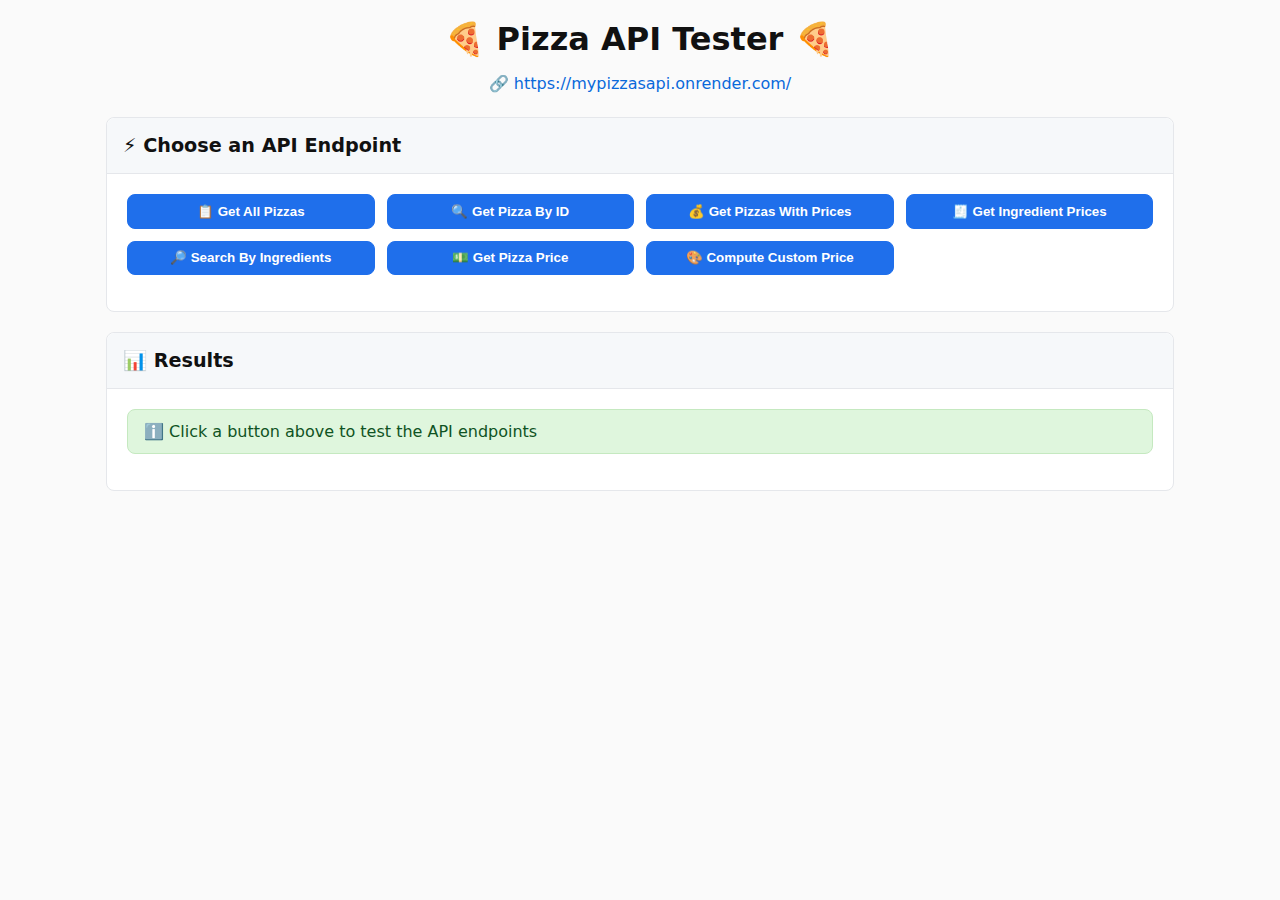
<file: index.html>
<!DOCTYPE html>
<html lang="en">

<head>
  <meta charset="UTF-8">
  <meta name="viewport" content="width=device-width, initial-scale=1.0">
  <title>Pizza API Tester 🍕</title>
  <link rel="stylesheet" href="styles.css">
</head>

<body>
  <div class="container">
    <h1 class="main-title">🍕 Pizza API Tester 🍕</h1>
    <p class="subtitle">
      <a href="https://mypizzasapi.onrender.com/" target="_blank" rel="noopener">
        🔗 https://mypizzasapi.onrender.com/
      </a>
    </p>

    <!-- Controls Card -->
    <div class="card">
      <div class="card-header">
        <h3>⚡ Choose an API Endpoint</h3>
      </div>
      <div class="card-body">
        <div class="button-grid">
          <button id="btn-get-all-pizzas" class="btn btn-primary">
            📋 Get All Pizzas
          </button>
          <button id="btn-get-pizza-by-id" class="btn btn-info">
            🔍 Get Pizza By ID
          </button>
          <button id="btn-get-pizzas-with-prices" class="btn btn-success">
            💰 Get Pizzas With Prices
          </button>
          <button id="btn-get-ingredient-prices" class="btn btn-warning">
            🧾 Get Ingredient Prices
          </button>
          <button id="btn-search-by-ingredients" class="btn btn-secondary">
            🔎 Search By Ingredients
          </button>
          <button id="btn-get-pizza-price" class="btn btn-dark">
            💵 Get Pizza Price
          </button>
          <button id="btn-compute-custom-price" class="btn btn-outline">
            🎨 Compute Custom Price
          </button>
        </div>

        <!-- Input for Get Pizza By ID -->
        <div id="input-byId" class="input-section">
          <div class="input-card">
            <label for="pizzaId">Enter Pizza ID:</label>
            <input type="text" id="pizzaId" placeholder="e.g., b3b9d1f2-5c3e-45d7-8b27-2f1a6b2e5c22">
            <button id="submit-pizza-by-id" class="btn btn-info">
              🔍 Get Pizza
            </button>
          </div>
        </div>

        <!-- Input for Search By Ingredients -->
        <div id="input-search" class="input-section">
          <div class="input-card">
            <label for="searchIngredients">Enter Ingredients (emoji, comma-separated):</label>
            <input type="text" id="searchIngredients" placeholder="e.g., 🍅,🧀,🍄">
            <button id="submit-search-pizzas" class="btn btn-secondary">
              🔎 Search Pizzas
            </button>
          </div>
        </div>

        <!-- Input for Get Pizza Price -->
        <div id="input-price" class="input-section">
          <div class="input-card">
            <label for="priceId">Enter Pizza ID:</label>
            <input type="text" id="priceId" placeholder="e.g., b3b9d1f2-5c3e-45d7-8b27-2f1a6b2e5c22">
            <button id="submit-pizza-price" class="btn btn-dark">
              💵 Get Price
            </button>
          </div>
        </div>

        <!-- Input for Custom Pizza Price -->
        <div id="input-custom" class="input-section">
          <div class="input-card">
            <label for="customIngredients">Enter Ingredients (emoji, comma-separated):</label>
            <input type="text" id="customIngredients" placeholder="e.g., 🍅,🧀,🍄,🌶️">
            <button id="submit-custom-price" class="btn btn-outline">
              🎨 Compute Price
            </button>
          </div>
        </div>
      </div>
    </div>

    <!-- Results Card -->
    <div class="card">
      <div class="card-header">
        <h3>📊 Results</h3>
      </div>
      <div class="card-body" id="results">
        <div class="alert alert-info">
          ℹ️ Click a button above to test the API endpoints
        </div>
      </div>
    </div>
  </div>

  <script type="module" src="app.mjs"></script>
</body>

</html>
</file>
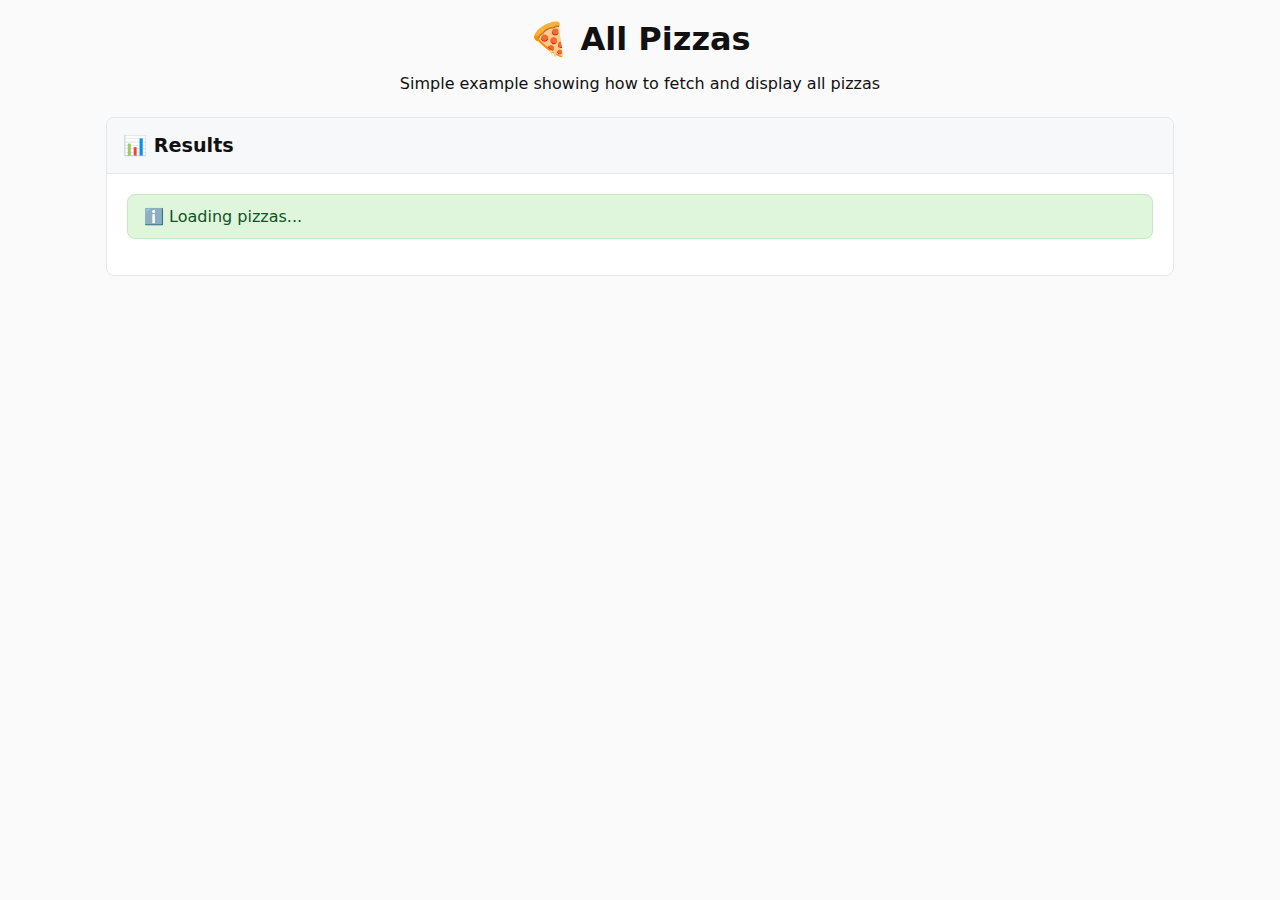
<file: allPizzas.html>
<!DOCTYPE html>
<html lang="en">

<head>
  <meta charset="UTF-8">
  <meta name="viewport" content="width=device-width, initial-scale=1.0">
  <title>All Pizzas - Simple Example 🍕</title>
  <link rel="stylesheet" href="styles.css">
  <script type="module" src="example-getAllPizzas.mjs"></script>
</head>

<body>
  <div class="container">
    <h1 class="main-title">🍕 All Pizzas</h1>
    <p class="subtitle">Simple example showing how to fetch and display all pizzas</p>

    <!-- Results Card -->
    <div class="card">
      <div class="card-header">
        <h3>📊 Results</h3>
      </div>
      <div class="card-body" id="results">
        <div class="alert alert-info">
          ℹ️ Loading pizzas...
        </div>
      </div>
    </div>
  </div>

</body>

</html>
</file>
<file: styles.css>
/* Alternative Blog Style from useAPIBLOGSIMPLE */

* {
  box-sizing: border-box;
}

html,
body {
  margin: 0;
  padding: 0;
  font-family: system-ui, -apple-system, Segoe UI, Roboto, Ubuntu, Cantarell,
    'Helvetica Neue', Arial, 'Noto Sans', 'Apple Color Emoji', 'Segoe UI Emoji',
    'Segoe UI Symbol';
  color: #111;
  background: #fafafa;
}

.container {
  max-width: 1100px;
  margin: 0 auto;
  padding: 1rem;
}

.full-width {
  width: 100%;
  margin-bottom: 1.25rem;
}

.grid {
  display: grid;
  grid-template-columns: repeat(auto-fit, minmax(300px, 1fr));
  gap: 1.25rem;
}

h1 {
  margin: 0.25rem 0 0.5rem;
}

h2 {
  margin: 0 0 0.5rem;
  font-size: 1.1rem;
}

label {
  display: block;
  font-weight: 600;
  margin: 0.25rem 0;
}

input,
textarea,
select {
  width: 100%;
  padding: 0.6rem 0.7rem;
  border: 1px solid #d0d7de;
  border-radius: 8px;
  background: #fff;
}

button {
  appearance: none;
  border: 1px solid #1f6feb;
  background: #1f6feb;
  color: #fff;
  padding: 0.55rem 0.9rem;
  border-radius: 8px;
  cursor: pointer;
  font-weight: 600;
}

button.secondary {
  background: #fff;
  color: #1f6feb;
}

button.danger {
  background: #d1242f;
  border-color: #d1242f;
}

button:disabled {
  opacity: 0.6;
  cursor: not-allowed;
}

.row {
  display: flex;
  gap: 0.5rem;
  align-items: center;
}

.actions-row {
  display: flex;
  gap: 0.75rem;
  align-items: center;
  margin: 0.25rem 0 0.75rem;
}

.form {
  display: grid;
  gap: 0.5rem;
}

.table-wrapper {
  overflow: auto;
  max-height: 55vh;
  border: 1px solid #e5e7eb;
  border-radius: 8px;
  background: #fff;
}

table {
  width: 100%;
  border-collapse: collapse;
}

th,
td {
  border-bottom: 1px solid #eef2f7;
  padding: 0.5rem 0.6rem;
  text-align: left;
  vertical-align: top;
}

th {
  position: sticky;
  top: 0;
  background: #f6f8fa;
  z-index: 1;
}

.code {
  background: #0b1020;
  color: #e6edf3;
  padding: 0.75rem;
  border-radius: 8px;
  overflow: auto;
  max-height: 45vh;
}

.muted {
  color: #586069;
  font-size: 0.9rem;
}

.base-url {
  display: flex;
  gap: 0.5rem;
  align-items: center;
}

.base-url input {
  max-width: 360px;
}

.badge {
  display: inline-block;
  padding: 0.1rem 0.4rem;
  border-radius: 6px;
  font-size: 0.75rem;
  background: #eaeef2;
}

.actions {
  display: flex;
  gap: 0.35rem;
}

/* Pizza-specific adjustments for blog style */
.pizza-ingredients {
  font-size: 1.5rem;
  line-height: 1.8;
}

/* Input Sections - Hidden by default */
.input-section {
  display: none;
  margin-top: 1rem;
}

.input-section.active {
  display: block;
}

.input-card {
  background: #f8f9fa;
  padding: 1.25rem;
  border-radius: 8px;
  border: 1px solid #e5e7eb;
}

.input-card label {
  display: block;
  font-weight: 600;
  margin-bottom: 0.5rem;
}

.input-card input {
  width: 100%;
  padding: 0.6rem 0.7rem;
  border: 1px solid #d0d7de;
  border-radius: 8px;
  background: #fff;
  margin-bottom: 0.75rem;
}

.input-card button {
  width: 100%;
}

.main-title {
  text-align: center;
  margin-bottom: 1rem;
}
.subtitle {
  text-align: center;
  margin-bottom: 1.5rem;
}

.subtitle a {
  color: #0969da;
  text-decoration: none;
}

.subtitle a:hover {
  text-decoration: underline;
}

/* Card Styles */
.card {
  background: #fff;
  border: 1px solid #e5e7eb;
  border-radius: 8px;
  margin-bottom: 1.25rem;
}

.card-header {
  background: #f6f8fa;
  padding: 1rem;
  border-bottom: 1px solid #e5e7eb;
  border-radius: 8px 8px 0 0;
}

.card-header h3 {
  margin: 0;
  font-size: 1.2rem;
}

.card-body {
  padding: 1.25rem;
}

/* Button Grid */
.button-grid {
  display: grid;
  grid-template-columns: repeat(auto-fit, minmax(200px, 1fr));
  gap: 0.75rem;
  margin-bottom: 1rem;
}

/* Alerts */
.alert {
  padding: 0.75rem 1rem;
  border-radius: 8px;
  margin-bottom: 1rem;
}

.alert-info {
  background: #dff6dd;
  color: #0f5323;
  border: 1px solid #c5e9c0;
}

.alert-warning {
  background: #fff3cd;
  color: #856404;
  border: 1px solid #ffeaa7;
}

.alert-danger {
  background: #ffe8e8;
  color: #b91c1c;
  border: 1px solid #fecaca;
}

/* Row Grid for Results */
.row {
  display: grid;
  grid-template-columns: repeat(auto-fit, minmax(300px, 1fr));
  gap: 1.25rem;
  margin-bottom: 1.25rem;
}

/* Accordion */
.accordion {
  border: 1px solid #e5e7eb;
  border-radius: 8px;
  margin-top: 1rem;
  overflow: hidden;
}

.accordion-button {
  width: 100%;
  padding: 0.75rem 1rem;
  background: #f6f8fa;
  border: none;
  text-align: left;
  cursor: pointer;
  font-weight: 600;
}

.accordion-button:hover {
  background: #eaeef2;
}

.accordion-collapse {
  display: none;
}

.accordion-collapse.show {
  display: block;
}

.accordion-body {
  padding: 1rem;
  background: #fff;
}

/* Loading Spinner */
.spinner-border {
  width: 3rem;
  height: 3rem;
  border: 4px solid #e5e7eb;
  border-top-color: #0969da;
  border-radius: 50%;
  animation: spin 1s linear infinite;
  display: inline-block;
}

@keyframes spin {
  to { transform: rotate(360deg); }
}

.text-center {
  text-align: center;
}

/* Utility Classes */
.muted {
  color: #586069;
  font-size: 0.9rem;
}

pre {
  background: #0d1117;
  color: #e6edf3;
  padding: 1rem;
  border-radius: 8px;
  overflow-x: auto;
  font-size: 0.875rem;
  margin: 0;
}
</file>
